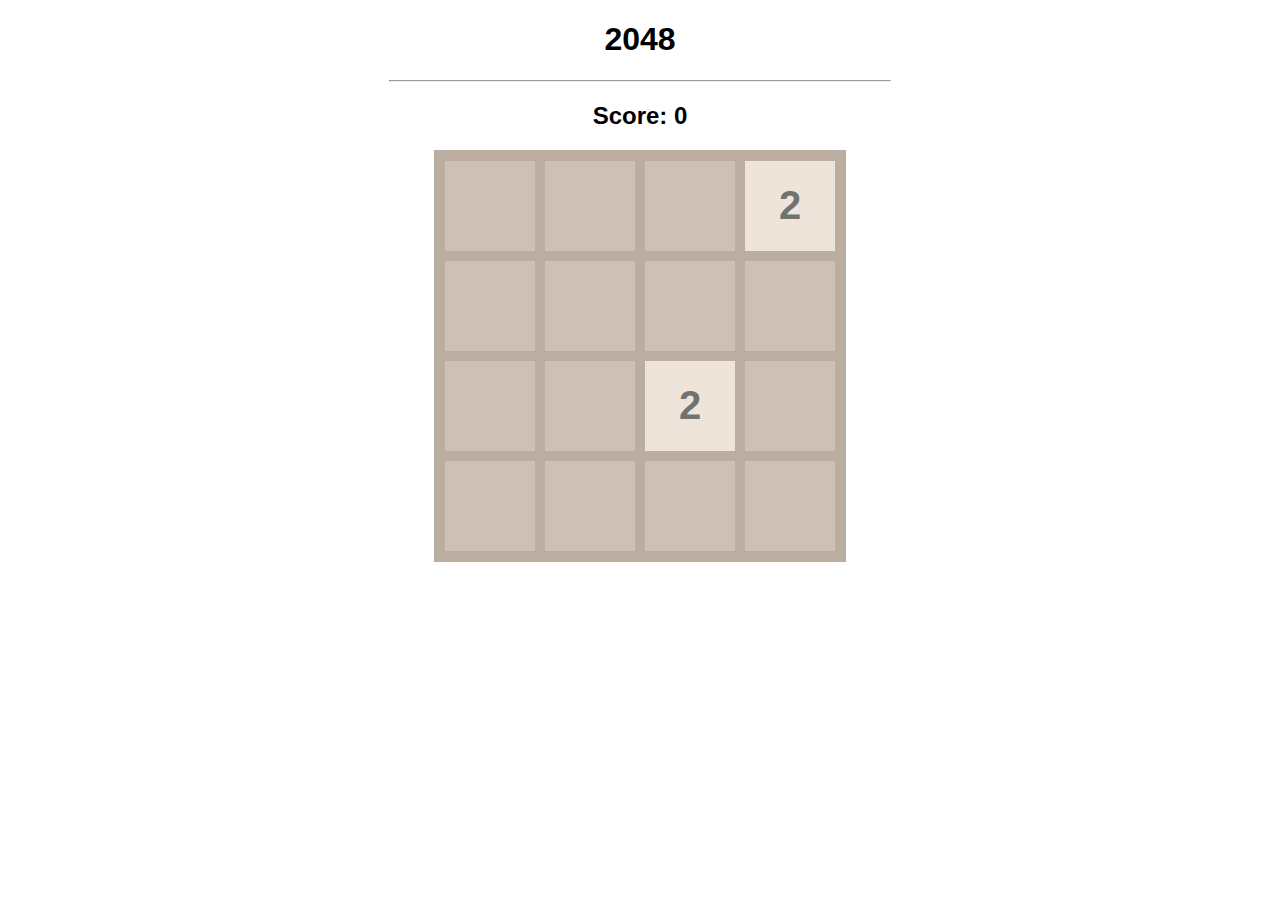
<file: oyunProgramlama_2048_Oyunu/index.html>
<!DOCTYPE html>
<html>
    <head>
        <meta charset="UTF-8">
        <meta name="viewport" content="width=device-width, initial-scale=1.0">
        <title>2048</title>
        <link rel="stylesheet" href="style.css">
        <script src="java.js"></script>
    </head>

    <body>
        <h1>2048</h1>
        <hr>
        <h2>Score: <span id="score">0</span></h2>
        <div id="board">
        </div>
    </body>
</html>
</file>
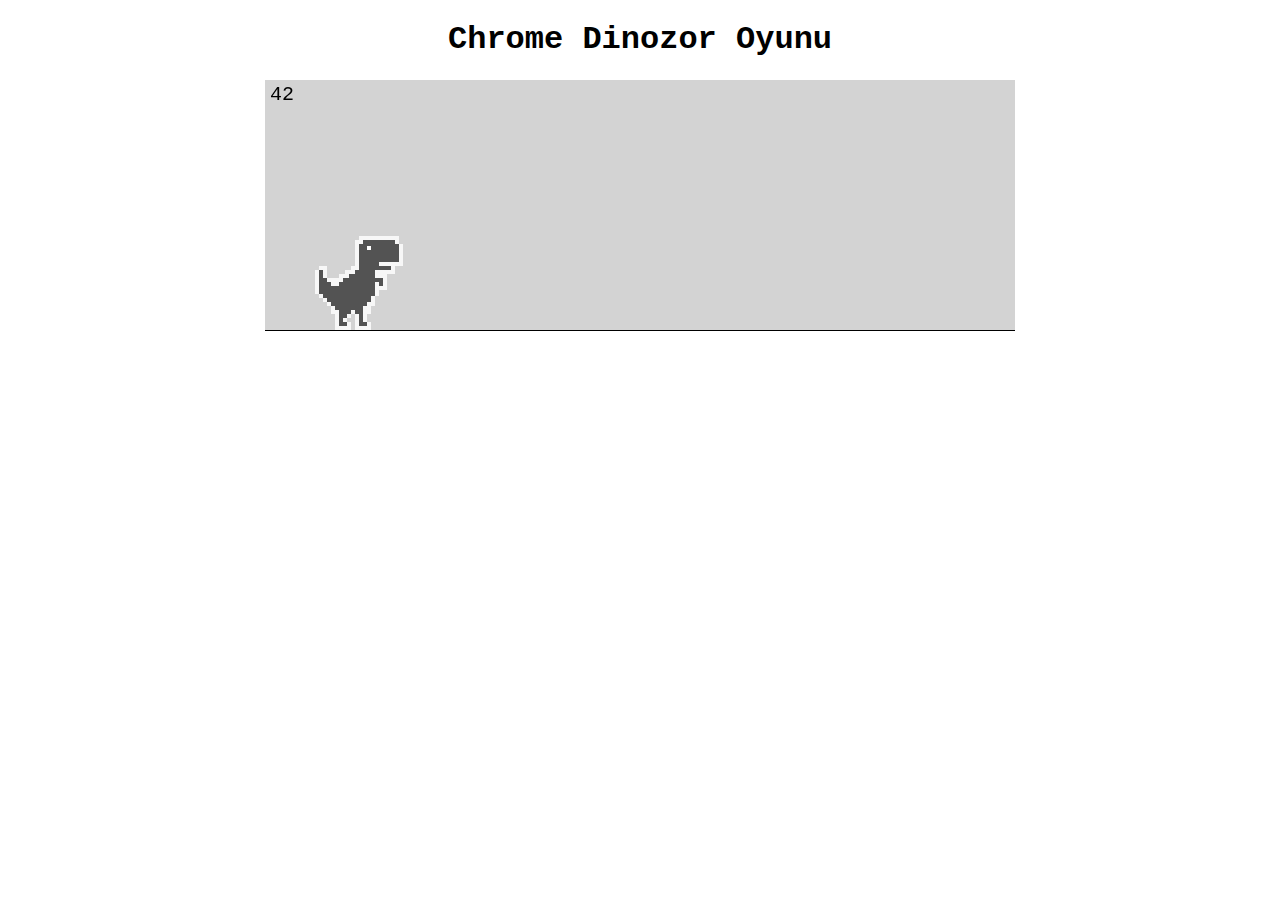
<file: oyunProgramlama_GoogleDinozor_Oyunu/index.html>
<!DOCTYPE html>
<html>
    <head>
        <meta charset="UTF-8">
        <meta name="viewport", content="width=device-width, initial-scale=1.0">
        <title>Chrome Dinozor</title>
        <link rel="stylesheet" href="style.css">
        <script src="java.js"></script>
    </head>
    <body>
        <h1>Chrome Dinozor Oyunu</h1>
        <canvas id="board"></canvas>
    </body>
</html>
</file>
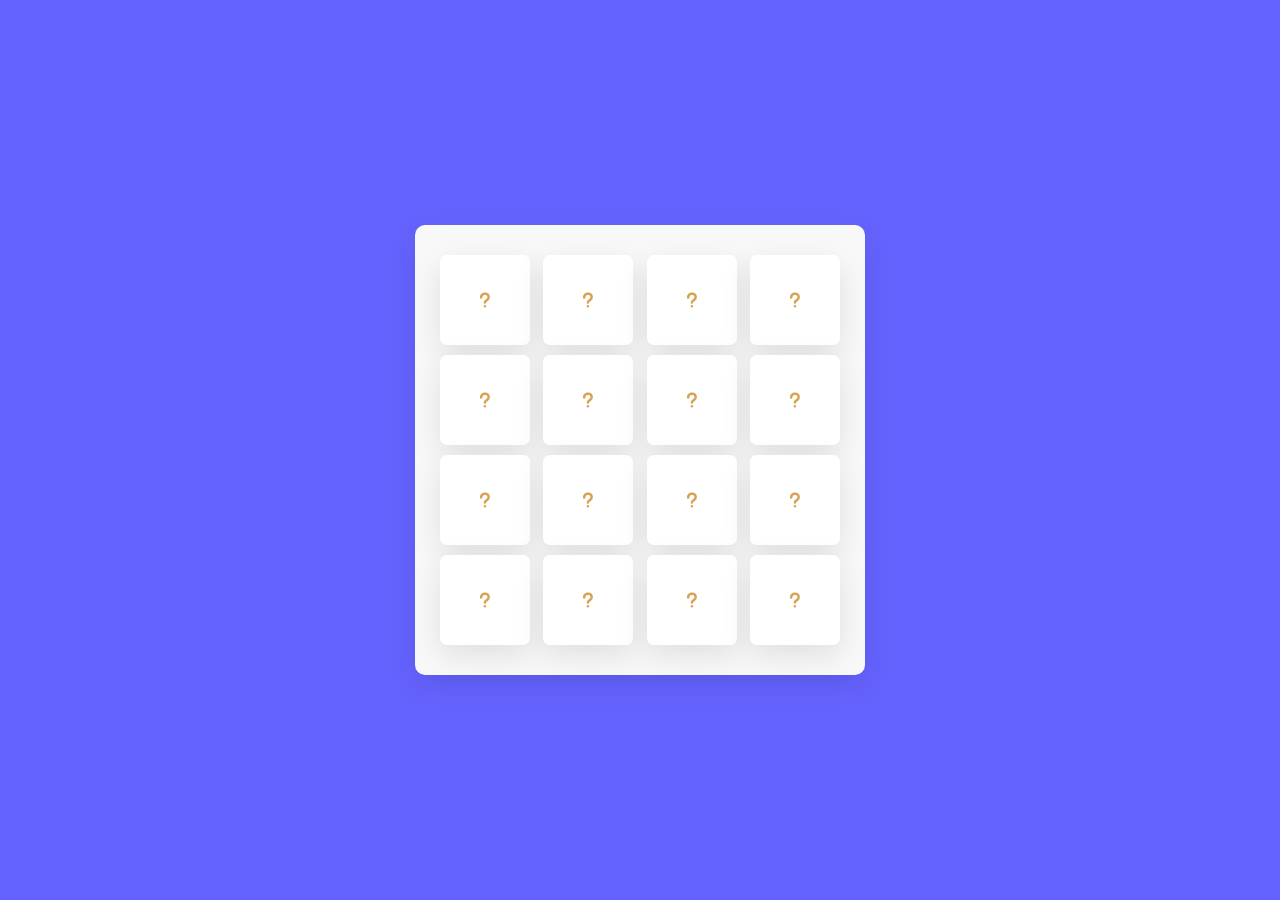
<file: oyunProgramlama_HafizaKarti_Oyunu/index.html>
<!DOCTYPE html>
<html>
  <head>
    <meta charset="utf-8">  
    <title>Memory Card Game</title>
    <link rel="stylesheet" href="style.css">
    <meta name="viewport" content="width=device-width, initial-scale=1.0">
  </head>
  <body>
    <div class="wrapper">
        <ul class="cards">
            <li class="card">
                <div class="view front-view">
                    <img src="images/que_icon.svg" alt="">
                </div>
                <div class="view back-view">
                    <img src="images/img-1.png" alt="">
                </div>
            </li>

            <li class="card">
                <div class="view front-view">
                    <img src="images/que_icon.svg" alt="">
                </div>
                <div class="view back-view">
                    <img src="images/img-3.png" alt="">
                </div>
            </li>
            <li class="card">
                <div class="view front-view">
                    <img src="images/que_icon.svg" alt="">
                </div>
                <div class="view back-view">
                    <img src="images/img-4.png" alt="">
                </div>
            </li>
            <li class="card">
                <div class="view front-view">
                    <img src="images/que_icon.svg" alt="">
                </div>
                <div class="view back-view">
                    <img src="images/img-5.png" alt="">
                </div>
            </li>
            <li class="card">
                <div class="view front-view">
                    <img src="images/que_icon.svg" alt="">
                </div>
                <div class="view back-view">
                    <img src="images/img-8.png" alt="">
                </div>
            </li>
            <li class="card">
                <div class="view front-view">
                    <img src="images/que_icon.svg" alt="">
                </div>
                <div class="view back-view">
                    <img src="images/img-6.png" alt="">
                </div>
            </li>
            <li class="card">
                <div class="view front-view">
                    <img src="images/que_icon.svg" alt="">
                </div>
                <div class="view back-view">
                    <img src="images/img-7.png" alt="">
                </div>
            </li>
            <li class="card">
                <div class="view front-view">
                    <img src="images/que_icon.svg" alt="">
                </div>
                <div class="view back-view">
                    <img src="images/img-2.png" alt="">
                </div>
            </li>
            <li class="card">
                <div class="view front-view">
                    <img src="images/que_icon.svg" alt="">
                </div>
                <div class="view back-view">
                    <img src="images/img-1.png" alt="">
                </div>
            </li>
            <li class="card">
                <div class="view front-view">
                    <img src="images/que_icon.svg" alt="">
                </div>
                <div class="view back-view">
                    <img src="images/img-3.png" alt="">
                </div>
            </li>
            <li class="card">
                <div class="view front-view">
                    <img src="images/que_icon.svg" alt="">
                </div>
                <div class="view back-view">
                    <img src="images/img-8.png" alt="">
                </div>
            </li>
            <li class="card">
                <div class="view front-view">
                    <img src="images/que_icon.svg" alt="">
                </div>
                <div class="view back-view">
                    <img src="images/img-5.png" alt="">
                </div>
            </li>
            <li class="card">
                <div class="view front-view">
                    <img src="images/que_icon.svg" alt="">
                </div>
                <div class="view back-view">
                    <img src="images/img-4.png" alt="">
                </div>
            </li>
            <li class="card">
                <div class="view front-view">
                    <img src="images/que_icon.svg" alt="">
                </div>
                <div class="view back-view">
                    <img src="images/img-6.png" alt="">
                </div>
            </li>
            <li class="card">
                <div class="view front-view">
                    <img src="images/que_icon.svg" alt="">
                </div>
                <div class="view back-view">
                    <img src="images/img-2.png" alt="">
                </div>
            </li>
            <li class="card">
                <div class="view front-view">
                    <img src="images/que_icon.svg" alt="">
                </div>
                <div class="view back-view">
                    <img src="images/img-8.png" alt="">
                </div>
            </li>
        </ul>
    </div>

    <script src="java.js"></script>
  </body>

</html>
</file>
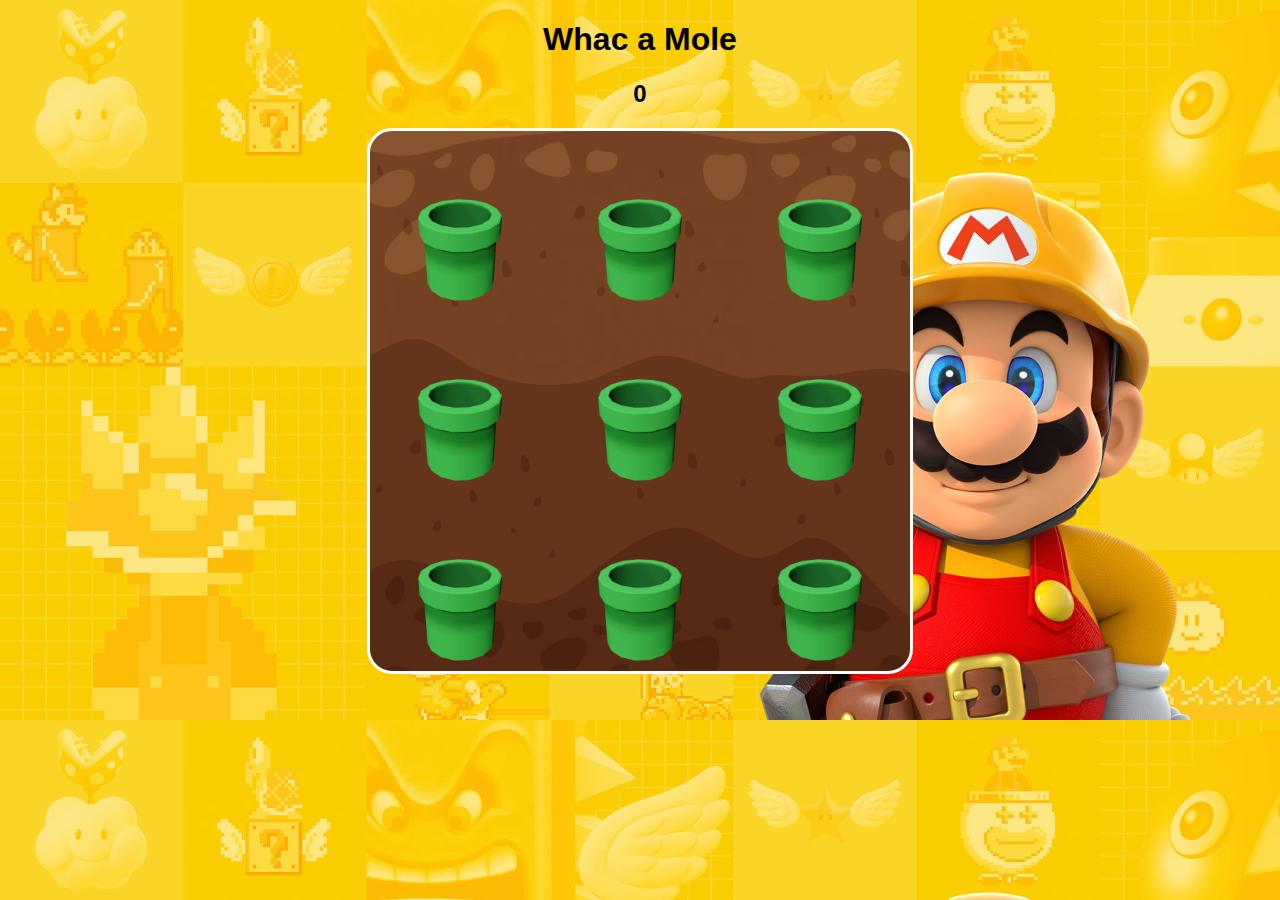
<file: oyunProgramlama_Kostebek_Oyunu/index.html>
<!DOCTYPE html>
<html lang="en">
<head>
    <meta charset="UTF-8">
    <meta name="viewport" content="width=device-width, initial-scale=1.0">
    <title>Whac a Mole</title>
    <link rel="stylesheet" href="style.css">
    <script src="java.js"></script>
</head>
<body>
    <h1>Whac a Mole</h1>
    <h2 id="score">0</h2>
    <div id="board">
    </div>
</body>
</html>
</file>
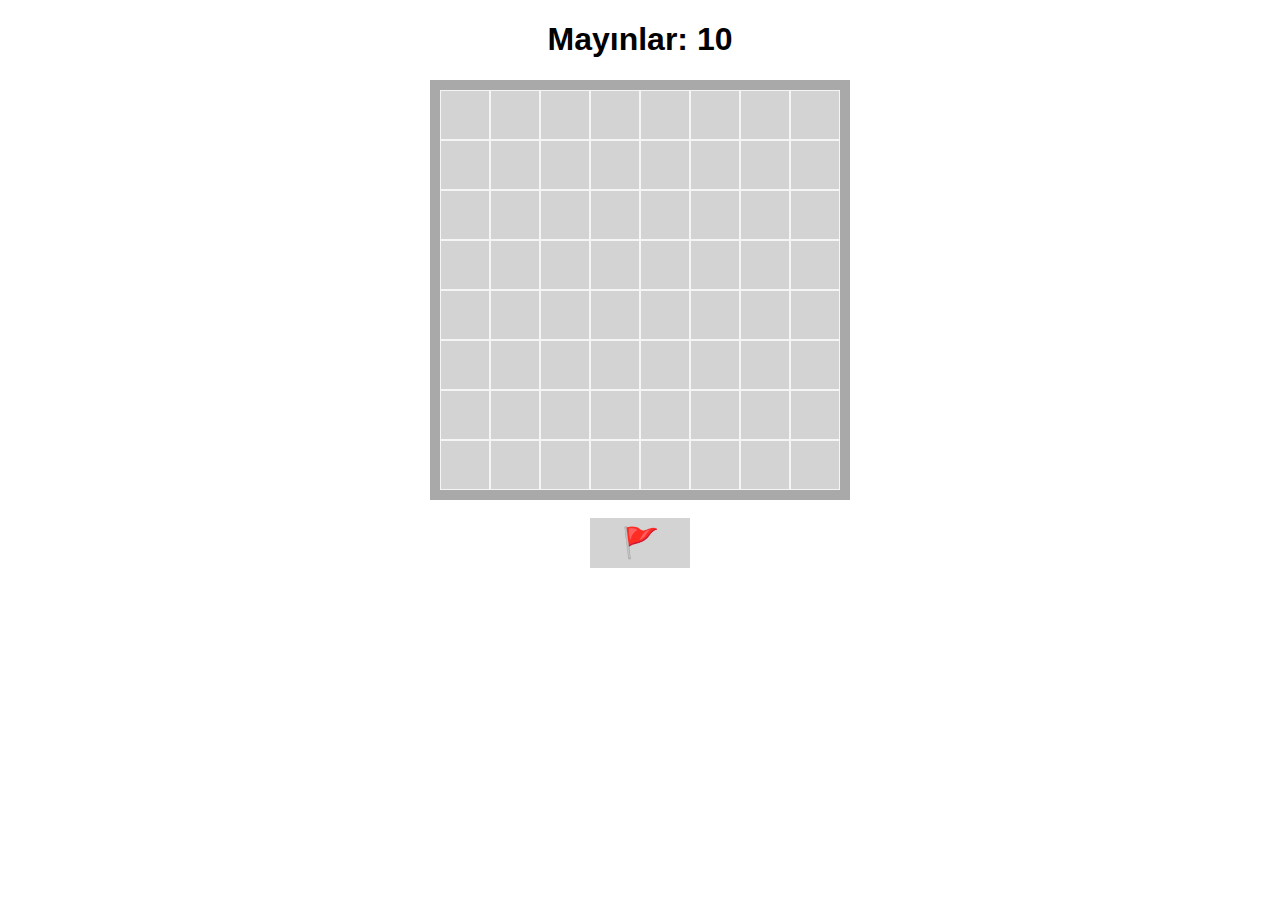
<file: oyunProgramlama_MayinTarlasi_Oyunu/index.html>
<!DOCTYPE html>
<html>
    <head>
        <meta charset="UTF-8">
        <meta name="viewport" content="width=device-width, initial-scale=1.0">
        <title>Mayın  Tarlası</title>
        <link rel="stylesheet" href="style.css">
        <script src="java.js"></script>
    </head>

    <body>
        <h1>Mayınlar: <span id="mines-count">0</span></h1>
        <div id="board"></div>
        <br>
        <button id="flag-button">🚩</button>
    </body>
</html>
</file>
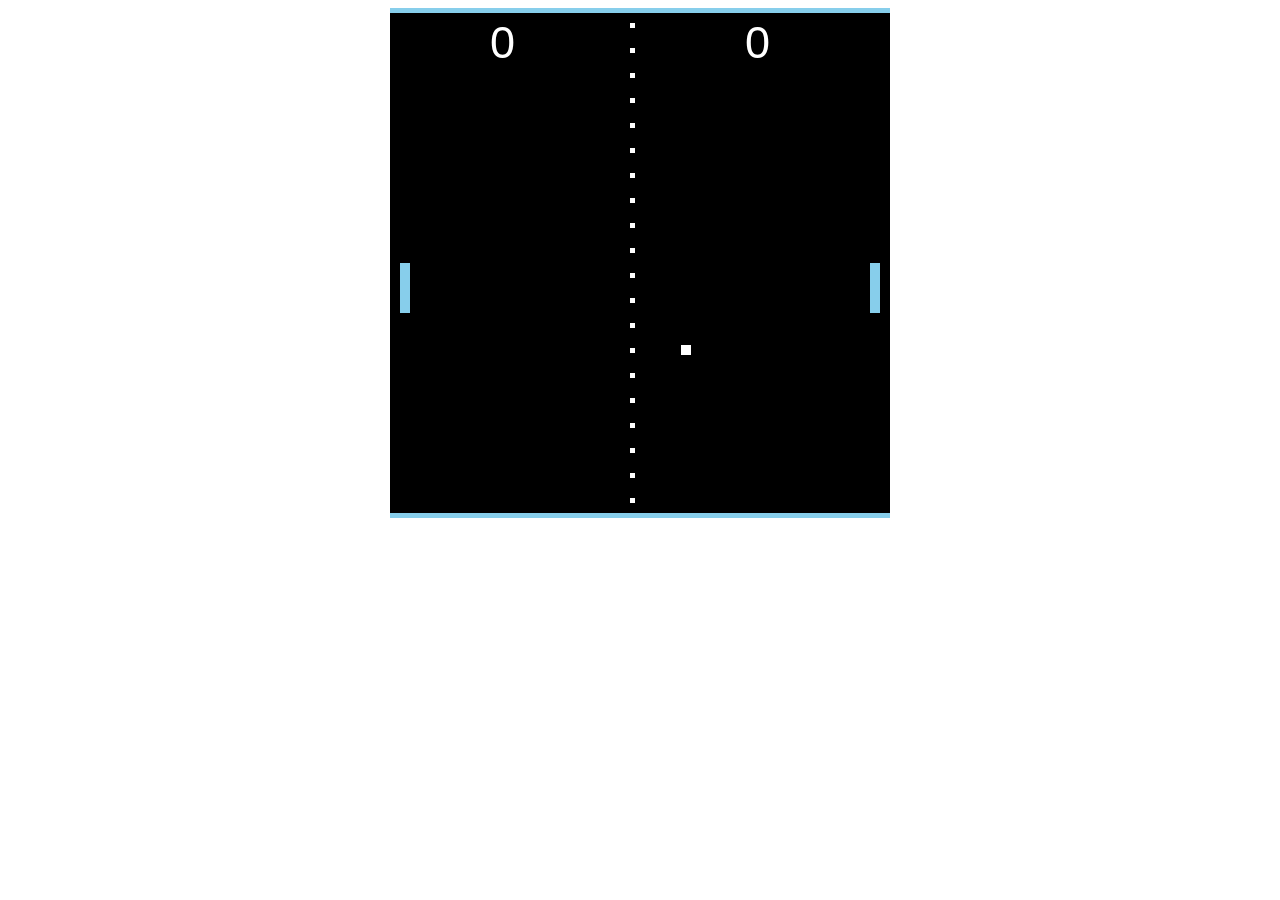
<file: oyunProgramlama_Pin-Pon_Oyunu/index.html>
<!DOCTYPE html>
<html>
    <head>
        <meta charset="UTF-8">
        <meta name="viewport", content="width=device-width, initial-scale=1.0">
        <title>Pin-Pon</title>
        <link rel="stylesheet" href="style.css">
        <script src="java.js"></script>
    </head>

    <body>
        <canvas id="board"></canvas>
    </body>
</html>
</file>
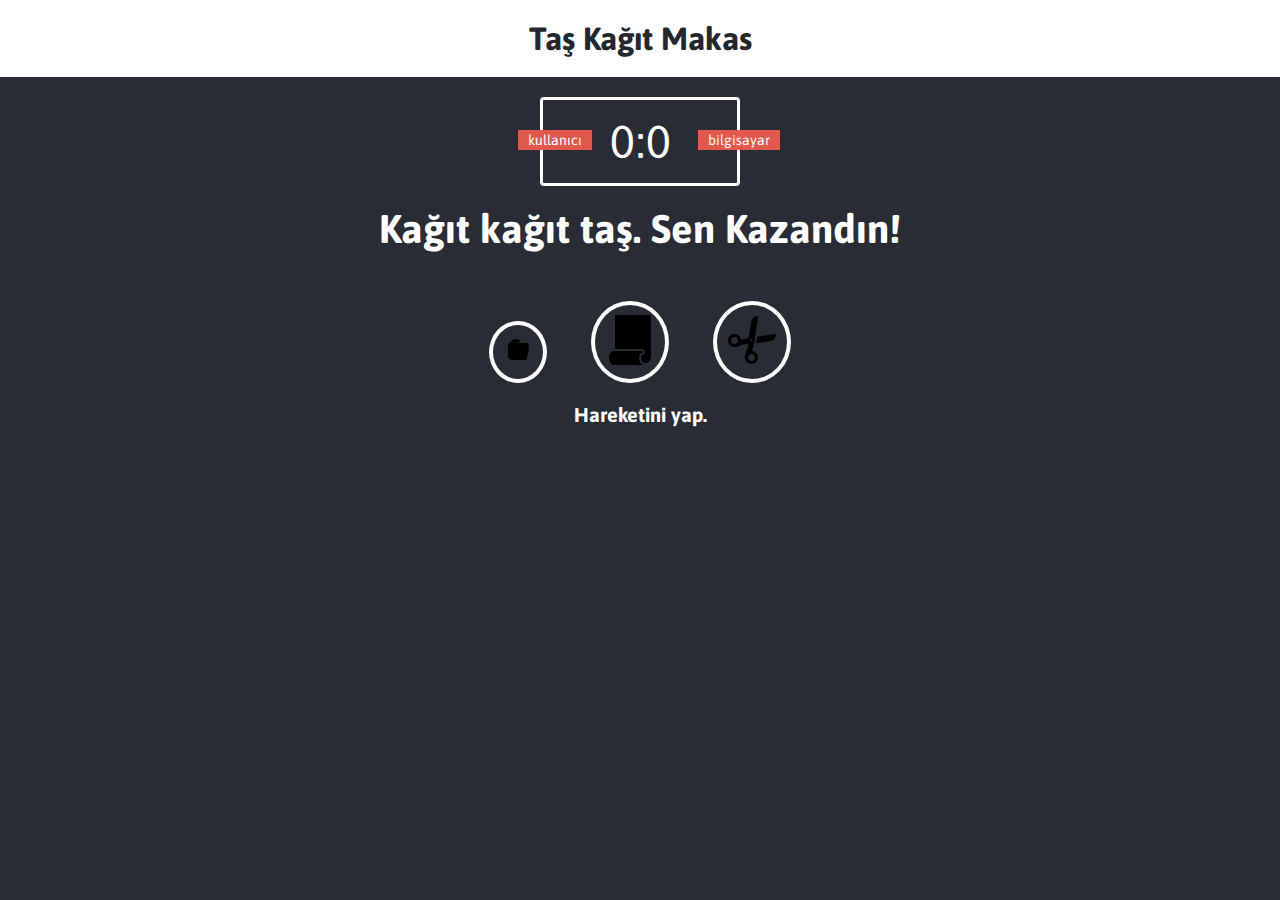
<file: oyunProgramlama_Tas-Kagit-Makas_Oyunu/index.html>
<!DOCTYPE html>
<html lang="en">
<head>
  
  <!--  Meta  -->
  <meta charset="UTF-8" />
  <title>Taş-Kağıt-Makas Oyunu</title>
  
  <!--  Styles  -->
  <link rel="stylesheet" href="styles.css">
</head>
<body>
  <header> <h1>Taş Kağıt Makas</h1></header>
 
  <div class="score-board">
    <div id="user-label" class="badge">kullanıcı</div> 
    <div id="comp-label" class="badge">bilgisayar</div>
    <span id="user-score">0</span>:<span id="comp-score">0</span>
  </div> 
  
  <div class="result">
    <p>Kağıt kağıt taş. Sen Kazandın!</p>
  </div> 
  <div class="choices">
    <div class="choice" id="r">
      <img src="images/tas.png" alt="taş">
 	 </div>
		<div class="choice" id="p">
 			<img src="images/kagıt.png" alt="kagıt">
				</div>
   	 <div class="choice" id="s">
 	<img src="images/makas.png" alt="makas">
	</div>
</div>
     
  
  </div>
 
<p id="action-message">Hareketini yap. </p>
<script src="java.js" type="text/javascript"></script>
</body>
</html>
</file>
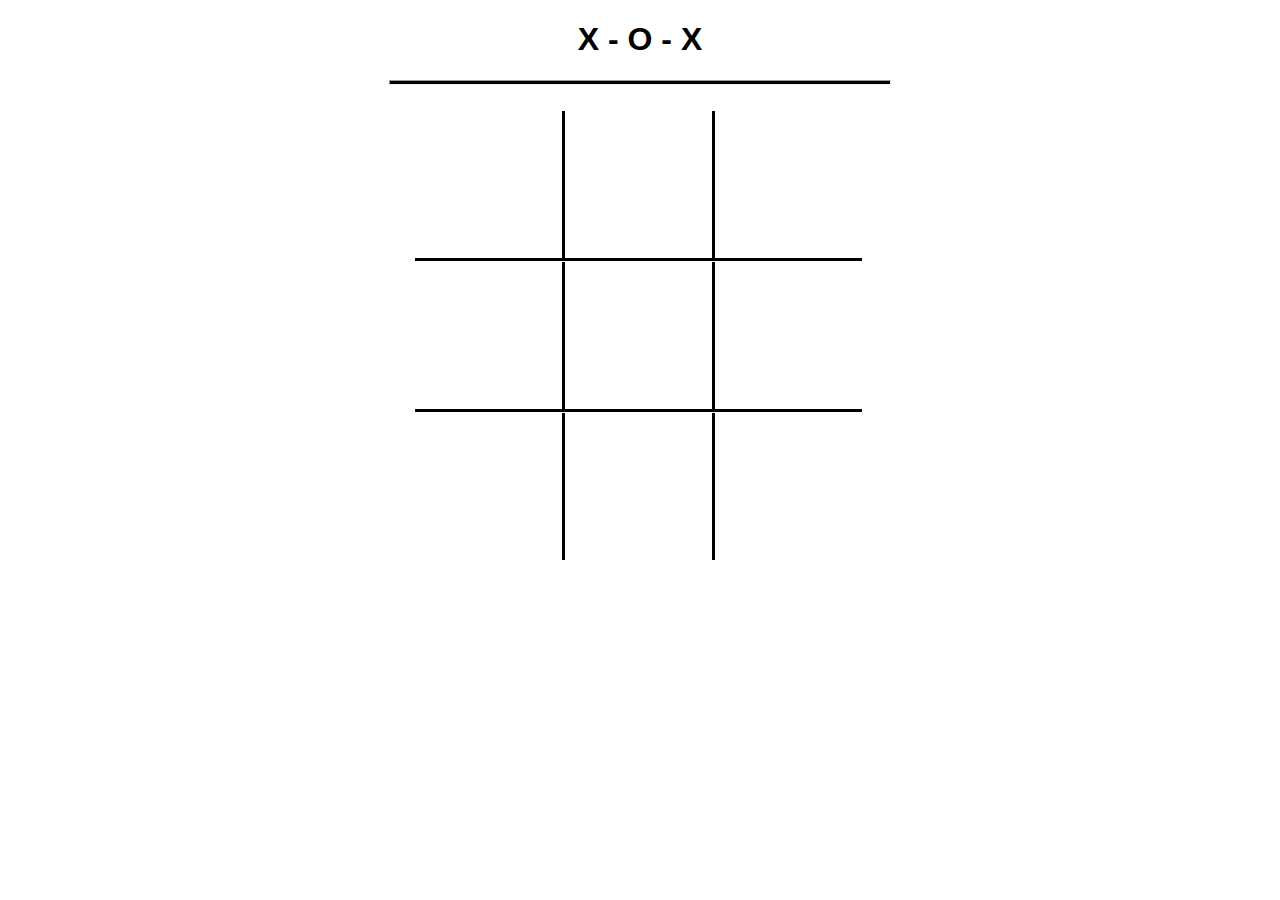
<file: oyunProgramlama_X-O-X_Oyunu/index.html>
<!DOCTYPE html>
<html lang="en">
<head>
    <meta charset="UTF-8">
    <meta name="viewport" content="width=device-width, initial-scale=1.0">
    <title>X O X</title>

    <link rel="stylesheet" href="style.css">
    <script src="java.js"></script>
</head>
<body>
    <h1>X - O - X</h1>
    <hr>
    <br>
    <div id="board"></div>
</body>
</html>
</file>
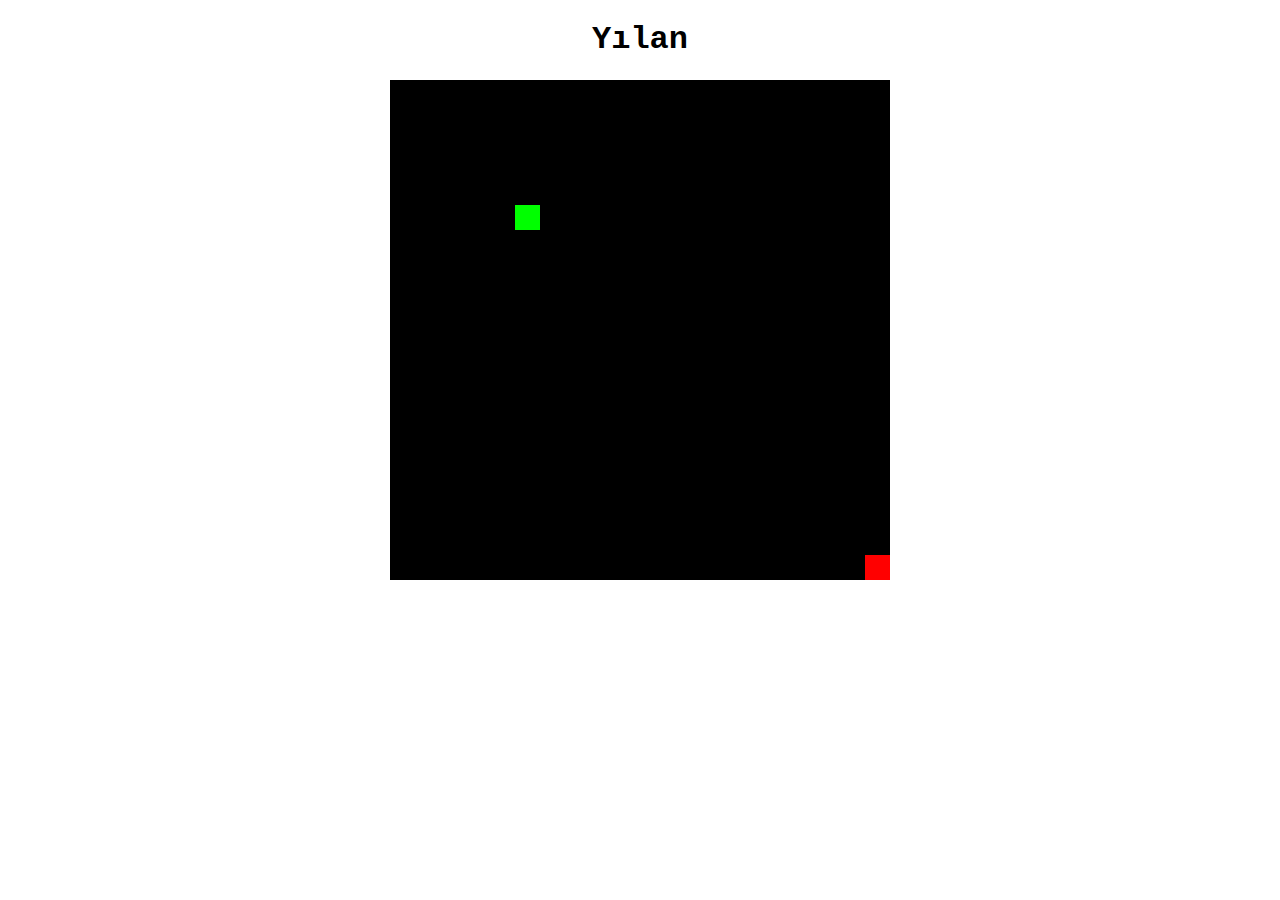
<file: oyunProgramlama_Yilan_Oyunu/index.html>
<!DOCTYPE html>
<html>
    <head>
        <meta charset="UTF-8">
        <meta name="viewport", content="width=device-width, initial-scale=1.0">
        <title>Yılan Oyunu</title>
        <link rel="stylesheet" href="style.css">
        <script src="java.js"></script>
    </head>

    <body>
        <h1>Yılan</h1>
        <canvas id="board"></canvas>
    </body>
</html>
</file>
<file: oyunProgramlama_2048_Oyunu/style.css>
body {
    font-family: Arial, Helvetica, sans-serif;
    text-align: center;
}

hr {
    width: 500px;
}

#board {
    width: 400px;
    height: 400px;

    background-color: #cdc1b5;
    border: 6px solid #bbada0;

    margin: 0 auto;
    display: flex;
    flex-wrap: wrap;
}

.tile {
    width: 90px;
    height: 90px;
    border: 5px solid #bbada0;

    font-size: 40px;
    font-weight: bold;
    display: flex;
    justify-content: center;
    align-items: center;
}


/* renkli fayans */

.x2 {
    background-color: #eee4da;
    color: #727371;
}

.x4 {
    background-color: #ece0ca;
    color: #727371;
}

.x8 {
    background-color: #f4b17a;
    color: white;
}

.x16{
    background-color: #f59575;
    color: white;
}

.x32{
    background-color: #f57c5f;
    color: white;
}

.x64{
    background-color: #f65d3b;
    color: white;
}

.x128{
    background-color: #edce71;
    color: white;
}

.x256{
    background-color: #edcc63;
    color: white;
}

.x512{
    background-color: #edc651;
    color: white;
}

.x1024{
    background-color: #eec744;
    color: white;
}

.x2048{
    background-color: #ecc230;
    color: white;
}

.x4096 {
    background-color: #fe3d3d;
    color: white;
}

.x8192 {
    background-color: #ff2020;
    color: white;
}
</file>
<file: oyunProgramlama_GoogleDinozor_Oyunu/style.css>
body {
    font-family:'Courier New', Courier, monospace;
    text-align: center;
}

#board {
    background-color: lightgray;
    border-bottom: 1px solid black;
}
</file>
<file: oyunProgramlama_HafizaKarti_Oyunu/style.css>
@import url('https://fonts.googleapis.com/css2?family=Poppins:wght@400;500;600;700&display=swap');

*{
    margin: 0;
    padding: 0;
    box-sizing: border-box;
    font-family: Poppins;
}

body{
    display: flex;
    align-items: center;
    justify-content: center;
    min-height: 100vh;
    background: #6563ff;
}

.wrapper{
    padding: 25px;
    border-radius: 10px;
    background: #f8f8f8;
    box-shadow: 0 10px 30px rgba(0,0,0,0.1);
}

.cards, .card .view{
    display: flex;
    align-items: center;
    justify-content: center;
}

.cards{
    height: 400px;
    width: 400px;
    flex-wrap: wrap;
    justify-content: space-between;
}

.cards .card{
    height: calc(100% / 4 - 10px);
    width: calc(100% / 4 - 10px);
    list-style: none;
    cursor: pointer;
    user-select: none;
    position: relative;
    perspective: 1000px;
    transform-style: preserve-3d;
}


.card.shake{
    animation: shake 0.35s ease-in-out;
}

@keyframes shake{
    0%, 100%{
        transform: translateX(0);
    }
    20%{
        transform: translateX(-13px);
    }
    40%{
        transform: translateX(13px);
    }
    60%{
        transform: translateX(8px);
    }
    80%{
        transform: translateX(8px);
    }
}


.card .view{
    width: 100%;
    height: 100%;
    position: absolute;
    border-radius: 7px;
    background: #fff;
    backface-visibility: hidden;
    pointer-events: none;
    box-shadow: 0 10px 30px rgba(0,0,0,0.1);
    transition: transform 0.25s linear;
}

.card .front-view img{
    width: 20px;
}

.card .back-view img{
    max-width: 45px;
}

.card .back-view{
    transform: rotateY(-180deg);
}

.card.flip .back-view{
    transform: rotateY(0);
}

.card.flip .front-view{
    transform: rotateY(180deg);
}
</file>
<file: oyunProgramlama_Kostebek_Oyunu/style.css>
body {
    font-family: Arial, Helvetica, sans-serif;
    text-align: center;
    background: url("images/mario-bg.jpg");
    background-size: cover;
}

#board {
    width: 540px;
    height: 540px;

    margin: 0 auto;
    display: flex;
    flex-wrap: wrap;

    background: url("images/soil.png");
    background-size: cover;
    border: 3px solid white;
    border-radius: 25px;
}

#board div{
    width: 180px;
    height: 180px;
    background-image: url("images/pipe.png");
    background-size: cover;
}

#board div img{
    width: 100px;
    height: 100px;
    user-select: none;
    -moz-user-select: none;
    -webkit-user-drag: none;
    -webkit-user-select: none;
    -ms-user-select: none;
}
</file>
<file: oyunProgramlama_MayinTarlasi_Oyunu/style.css>
body {
    font-family: Arial, Helvetica, sans-serif;
    font-weight: bold;
    text-align: center;
}

#board {
    width: 400px;
    height: 400px;
    border: 10px solid darkgray;
    background-color: lightgray;

    margin: 0 auto;
    display: flex;
    flex-wrap: wrap;
}

#board div {
    width: 48px;
    height: 48px;
    border: 1px solid whitesmoke;

    font-size: 30px;
    display: flex;
    justify-content: center;
    align-items: center;
}

.tile-clicked {
    background-color: darkgrey;
}

.x1 {
    color: blue;
}

.x2 {
    color: green;
}

.x3 {
    color: red;
}

.x4 {
    color: navy;
}

.x5 {
    color: brown;
}

.x6 {
    color: teal;
}

.x7 {
    color: black;
}

.x8 {
    color: gray;
}

#flag-button {
    width: 100px;
    height: 50px;
    font-size: 30px;
    background-color: lightgray;
    border: none;
}
</file>
<file: oyunProgramlama_Pin-Pon_Oyunu/style.css>
body {
    text-align: center;
}

#board {
    background-color: black;
    border-top: 5px solid skyblue;
    border-bottom: 5px solid skyblue;
}
</file>
<file: oyunProgramlama_Tas-Kagit-Makas_Oyunu/styles.css>
@import url('https://fonts.googleapis.com/css?family=Asap:400,500,700');
*{
	margin:0;
	padding: 0;
	box-sizing: border-box;
}

body{
	background-color: #292C34;
}

header{
	background: white;
	padding: 20px;
}


header > h1{
	color:#24272E;
	text-align: center;
	font-family: Asap, sans-serif;
}

.score-board{
	margin:20px auto;
	border: 3px solid white;
	border-radius: 4px;
	text-align: center;
	width: 200px;
	color: white;
	font-size: 46px;
	padding: 15px 20px;
	font-family: Asap,sans-serif;
	position: relative;
}

.badge{
	background: #E2584D;
	color: white;
	font-size: 14px;
	padding: 2px 10px;
	font-family: Asap, sans-serif;
}

#user-label{
	position: absolute;
	top: 30px;
	left: -25px;
}

#comp-label{
	position: absolute;
	top: 30px;
	right: -43px;
}

.result{
	font-size: 40px;
	color: white;
}

.result > p{
	text-align: center;
	font-weight: bold;
	font-family: Asap, sans-serif;
}

.choices{
	margin-top: 50px;
	text-align: center;
}
.choice{
	border: 4px solid white;
	border-radius: 50%;
	margin: 0 20px;
	padding: 10px;
	display: inline-block;
	transition: all 0.3s ease;
}

.choice:hover{
	cursor:pointer;
	background-color:#24272E; 
}
	
#action-message{
	text-align: center;
	color: white;
	font-family: Asap, sans-serif;
	font-weight: bold;
	font-size: 20px;
	margin-top: 20px;
}

.green-glow{
	border: 4px solid #4dcc7d; 
	box-shadow: 0 0 10px #31b43a;
}

.red-glow{
	border: 4px solid #fc121b;
	box-shadow: 0 0 10px #d01115;
}

.gray-glow{
	border: 4px solid #464647;
	box-shadow: 0 0 10px #25292b;
}
</file>
<file: oyunProgramlama_X-O-X_Oyunu/style.css>
body{
    font-family: Arial, Helvetica, sans-serif;
    text-align: center;
}

hr{
    width: 500px;
    height: 3px;
    background-color: black;
}

#board{
    width: 450px;
    height: 450px;

    /*background-color: gray;*/
    margin: 0 auto;
    display: flex;
    flex-wrap: wrap;
}

.tile{
    width: 147px;
    height: 147px;
    /*Text*/
    font-size: 150px;
    display: flex;
    justify-content: center;
    align-items: center;
}

.winner{
    background-color: lightgray;
    color: red;
}

.horizontal-line{
    border-bottom: 3px solid black;
}

.vertical-line{
    border-right: 3px solid black;
}
</file>
<file: oyunProgramlama_Yilan_Oyunu/style.css>
body {
    font-family: 'Courier New', Courier, monospace;
    text-align: center;
}
</file>
